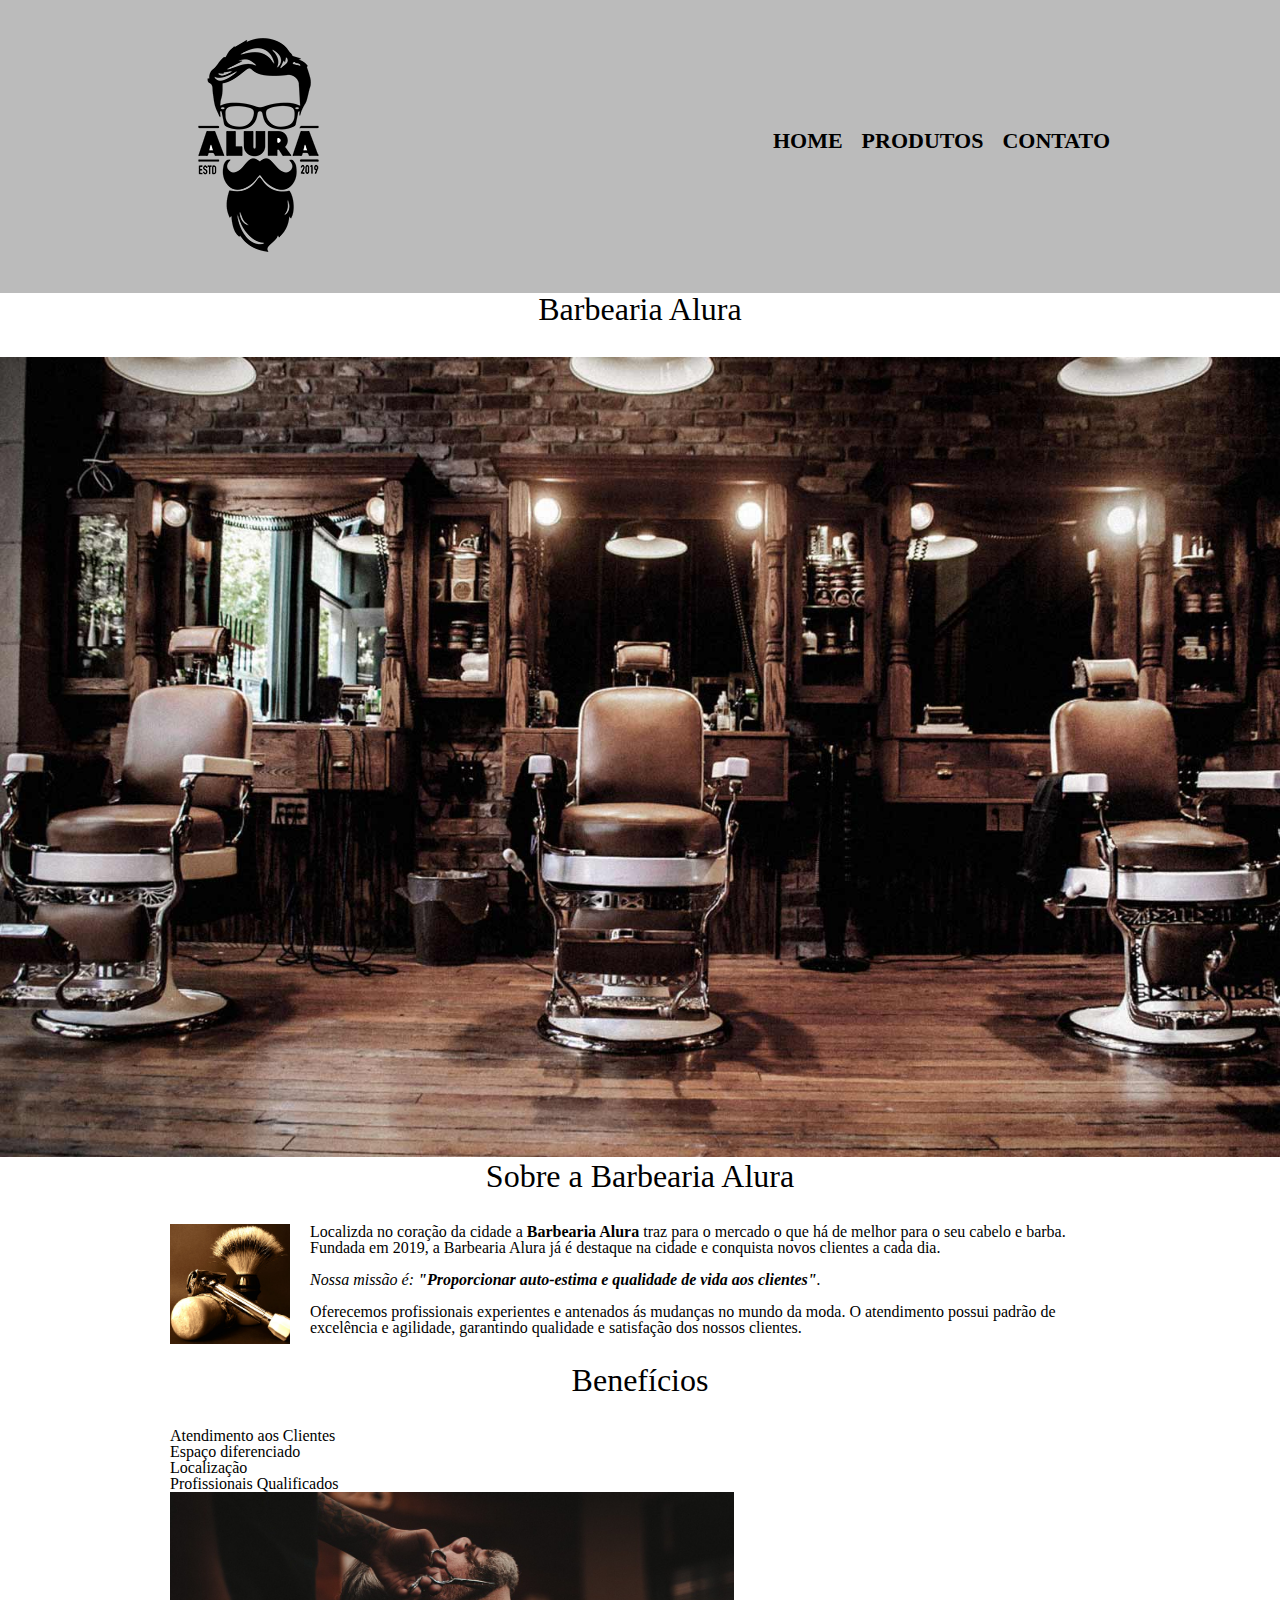
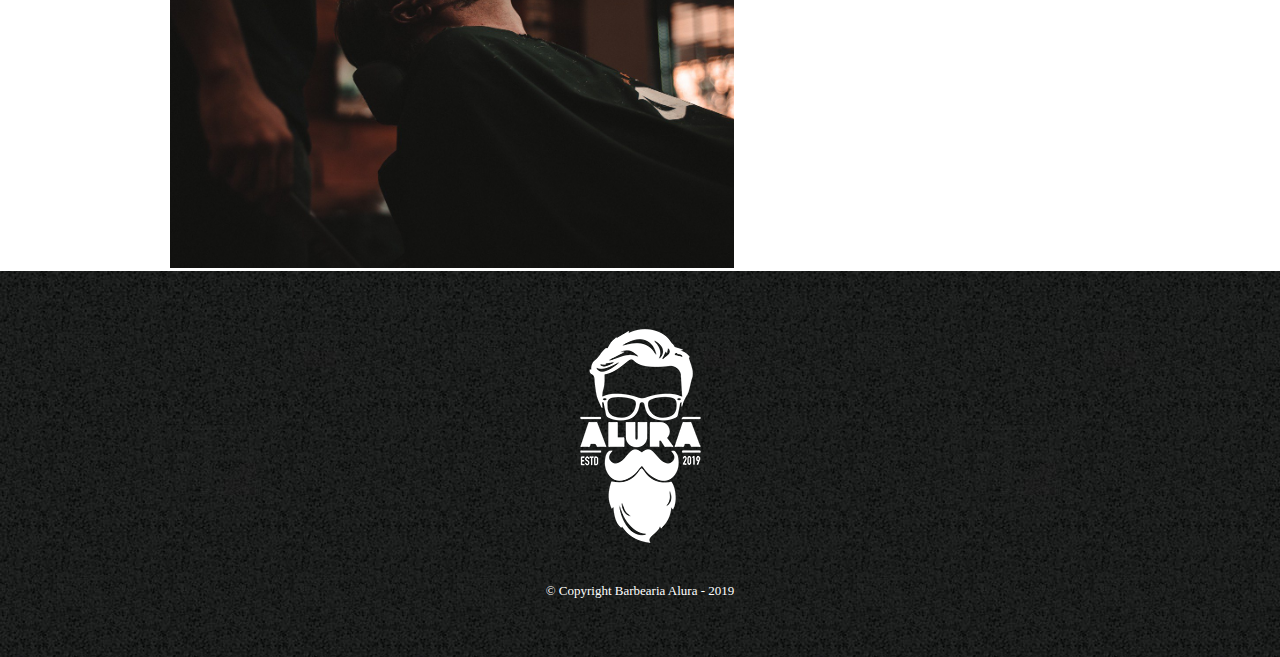
<file: index.html>
<!DOCTYPE html>
<html lange="pt-br">
	<head>
		<meta charset="UTF-8">
		<title>Barbearia Alura</title>

		<link rel="stylesheet" href="reset.css">
		<link rel="stylesheet" href="style.css">
	</head>

	<body>
		<header>		
			<div class="caixa">
				<h1><img src="logo.png"></h1>

				<nav>
					<ul>
						<li><a href="index.html">Home</a></li>
						<li><a href="produtos.html">Produtos</a></li>
						<li><a href="contato.html">Contato</a></li>
					</ul>
				</nav>
			</div>
		</header>
			<h1 class="titulo-principal">Barbearia Alura</h1>
		</header> 

		<img class="banner" src="banner.jpg">

		<main>
			<section class="principal">
				<h2 class="titulo-principal">Sobre a Barbearia Alura</h2>

				<img class="utensilios " src="utensilios.jpg" alt="Utensilios de um barbeiro.">

				<p>Localizda no coração da cidade a <strong>Barbearia Alura</strong> traz para o mercado o que há de melhor para o seu cabelo e barba. Fundada em 2019, a Barbearia Alura já é destaque na cidade e conquista novos clientes a cada dia.</p> 

				<p id="missao"><em>Nossa missão é: <strong>"Proporcionar auto-estima e qualidade de vida aos clientes"</strong>.</em></p>

				<p>Oferecemos profissionais experientes e antenados ás mudanças no mundo da moda. O atendimento possui padrão de excelência e agilidade, garantindo qualidade e satisfação dos nossos clientes.</p>
			</section>

			<section class="beneficios">
				<h3 class="titulo-principal">Benefícios</h3>
		
				<ul>
					<li class="itens">Atendimento aos Clientes</li>
					<li class="itens"> Espaço diferenciado</li>
					<li class="itens">Localização</li>
					<li class="itens">Profissionais Qualificados</li> 
				</ul>

				<img src="beneficios.jpg" class="imagembeneficios">
			</section>
		</main>	

		<footer>
			<img src="logo-branco.png">
			<p class="copyright">&copy; Copyright Barbearia Alura - 2019
		</footer>
	</body>
</html>
</file>
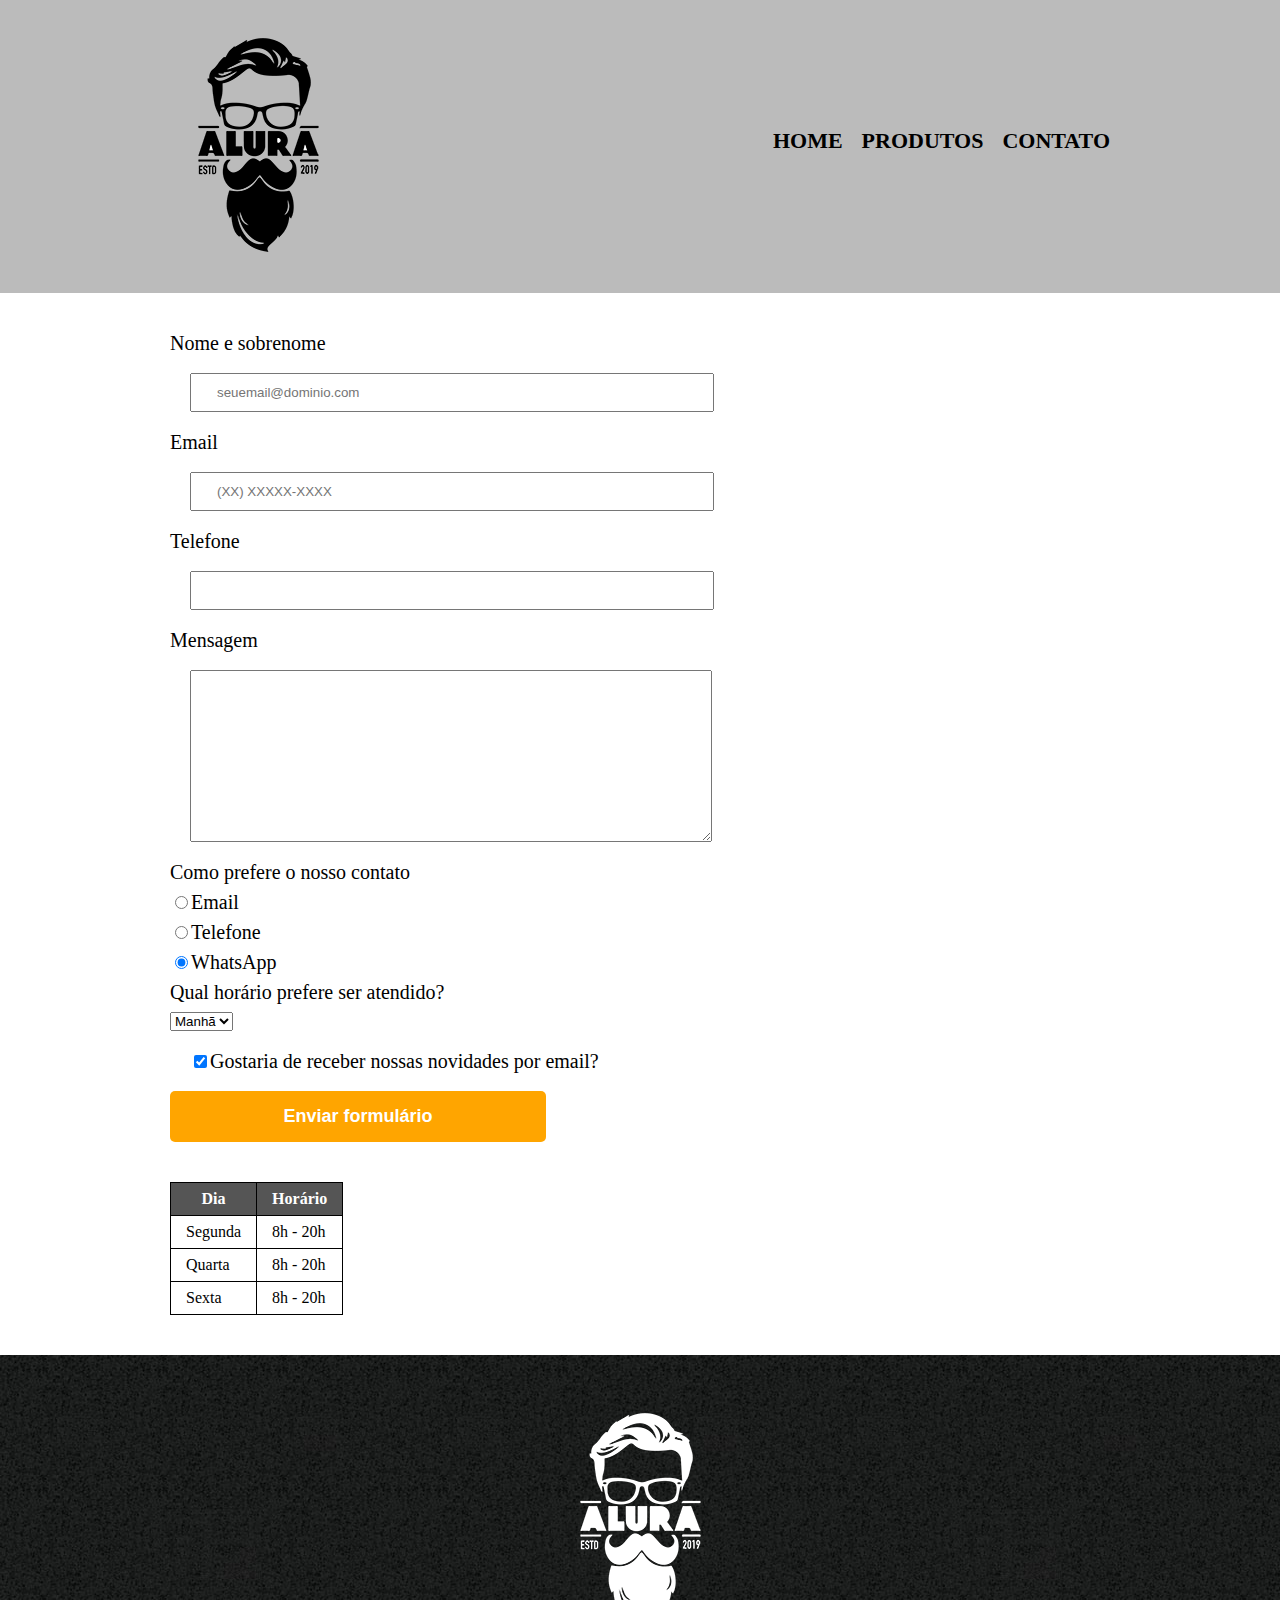
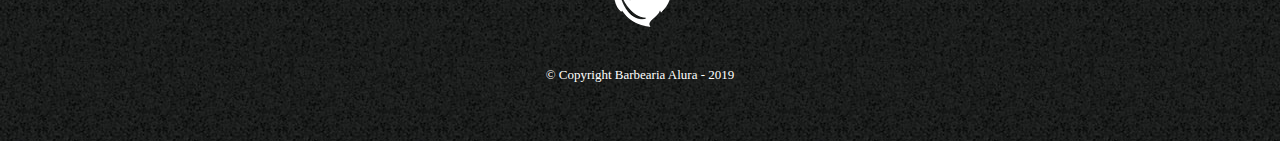
<file: contato.html>
<!DOCTYPE html>
<html>
	<head>
		<meta charset="utf-8">
		<title>Contato - Barbearia Alura</title>
		
		<link rel="stylesheet" href="reset.css">
		<link rel="stylesheet" href="style.css">
	</head>
	<body>
		<header>
			<div class="caixa">
				<h1><img src="logo.png" alt="Logo da Barbearia Alura"></h1>

				<nav>
					<ul>
						<li><a href="index.html">Home</a></li>
						<li><a href="produtos.html">Produtos</a></li>
						<li><a href="contato.html">Contato</a></li>
					</ul>
				</nav>
			</div>
		</header>

		<main>
			<form>
				<label for="sobrenome">Nome e sobrenome</label>
				<input type="text" id="sobrenome" class="input-padrao" required placeholder="seuemail@dominio.com">

				<label for="email">Email</label>
				<input type="email" id="email"class="input-padrao" required placeholder="(XX) XXXXX-XXXX">

				<label for="telefone">Telefone</label>
				<input type="tel" id="telefone"class="input-padrao" required>

				<label for="mensagem">Mensagem</label>
				<textarea cols="70" rows="10" id="mensagem"class="input-padrao" required></textarea>

				<fieldset>
					<legend>Como prefere o nosso contato</legend>
					<label for="radio-email"><input type="radio" name="contato" value="email" id="radio-email">Email</label>

					<label for="radio-telefone"><input type="radio" name="contato" value="telefone" id="radio-telefone">Telefone</label>

					<label for="radio-whatsapp"><input type="radio" name="contato" value="whatsapp" id="radio-whatsapp" checked>WhatsApp</label>
				</fieldset>

				<fieldset>
					<legend>Qual horário prefere ser atendido?</legend>
					<select>
						<option>Manhã</option>
						<option>Tarde</option>
						<option>Noite</option>
					</select>
				</fieldset>

				<label class="checkbox"><input type="checkbox" checked>Gostaria de receber nossas novidades por email?</label>

				<input type="submit" value="Enviar formulário" class="enviar">
			</form>

			<table>
				<thead>
					<tr>
						<th>Dia</th>
						<th>Horário</th>	
					</tr>
				</thead>
				<tbody>
					<tr>
						<td>Segunda</td>
						<td>8h - 20h</td>
					</tr>
					<tr>
						<td>Quarta</td>
						<td>8h - 20h</td>
					</tr>
					<tr>
						<td>Sexta</td>
						<td>8h - 20h</td>
					</tr>
				</tbody>
			</table>
		
		</main>

		<footer>
			<img src="logo-branco.png" alt="Logo da Barbearia Alura">
			<p class="copyright">&copy; Copyright Barbearia Alura - 2019
		</footer>
	</body>
</html>
</file>
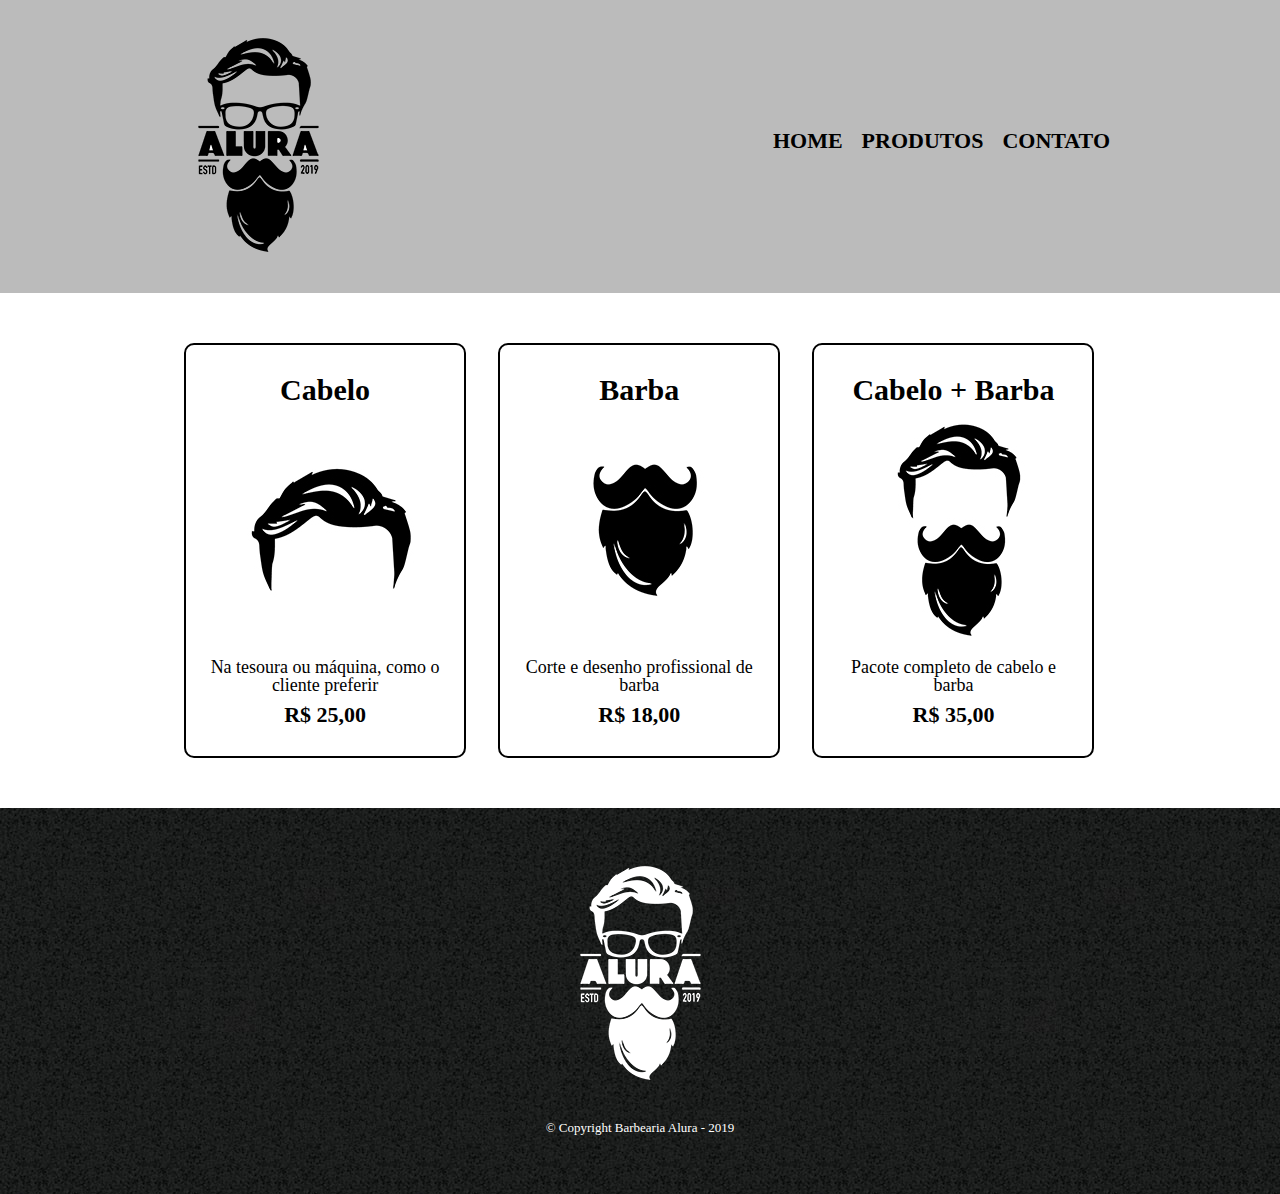
<file: produtos.html>
<!DOCTYPE html>
<html>
	<head>
		<meta charset="utf-8">
		<title>Produdos - Barbearia Alura</title>
		
		<link rel="stylesheet" href="reset.css">
		<link rel="stylesheet" href="style.css">
	</head>
	<body>
		<header>
			<div class="caixa">
				<h1><img src="logo.png"></h1>

				<nav>
					<ul>
						<li><a href="index.html">Home</a></li>
						<li><a href="produtos.html">Produtos</a></li>
						<li><a href="contato.html">Contato</a></li>
					</ul>
				</nav>
			</div>
		</header>

		<main>
			<ul class="produtos">
				<li>
					<h2>Cabelo</h2>
					<img src="cabelo.jpg">
					<p class="produto-descricao">Na tesoura ou máquina, como o cliente preferir</p>
					<p class="produto-preco">R$ 25,00</p>
				</li>
				<li>
					<h2>Barba</h2>
					<img src="barba.jpg">
					<p class="produto-descricao">Corte e desenho profissional de barba</p>
					<p class="produto-preco">R$ 18,00</p>
				</li>
				<li>
					<h2>Cabelo + Barba</h2>
					<img src="cabelo+barba.jpg">
					<p class="produto-descricao">Pacote completo de cabelo e barba</p>
					<p class="produto-preco">R$ 35,00</p>
				</li>
			<ul>
		</main>

		<footer>
			<img src="logo-branco.png">
			<p class="copyright">&copy; Copyright Barbearia Alura - 2019
		</footer>
	</body>
</html>
</file>
<file: style.css>
header {
	background: #BBBBBB;
	padding: 20px 0;
}

.caixa {
	position: relative;
	width: 940px;
	margin: 0 auto;
}

nav {
	position: absolute;
	top: 110px;
	right: 0;
}

nav li {
	display: inline;
	margin: 0 0 0 15px;
}

nav a {
	text-transform: uppercase;
	color: #000000;
	font-weight: bold;
	font-size: 22px;
	text-decoration: none;
}

nav a:hover {
	color: #C78C19;
	text-decoration: underline;
}

.produtos {
	width: 940px;
	margin:0 auto;
	padding: 50px 0;
}

.produtos li {
	display: inline-block;
	text-align: center;
	width: 30%;
	vertical-align: top;
	margin: 0 1.5%;
	padding: 30px 20px;
	box-sizing: border-box;
	border: 2px solid #000000;
	border-radius: 10px;
}

.produtos li:hover {
	border-color: #C78C19;
}

.produtos li:active {
	border-color: #088C19;
}

.produtos li:hover h2 {
	font-size: 34px;
}

.produtos h2 {
	font-size: 30px;
	font-weight: bold;
}

.produto-descricao {
	font-size: 18px;
}

.produto-preco {
	font-size: 22px;
	font-weight: bold;
	margin: 10px 0 0;
	margin-top: 10px;
}

footer {
	text-align: center;
	background: url("bg.jpg");
	padding: 40px 0;
}

.copyright {
	color: #FFFFFF;
	font-size: 13px;
	margin: 20px;
}

main {
	width: 940px;
	margin: 0 auto;
}

form {
	margin: 40px 0;
}

form label, form legend {
	display:block;
	font-size: 20px;
	margin: 0 0 10px;
}

.input-padrao {
	display: block;
	margin: 20px;
	padding: 10px 25px;
	width: 50%;
}

.checkbox {
	margin: 20px;
}

.enviar {
	width: 40%;
	padding: 15px 0;
	background: orange;
	color: white;
	font-weight: bolder;
	font-size: 18px;
	border: none;
	border-radius: 5px;
	transition: 1s all;
	cursor: pointer;
}

.enviar:hover {
	background: darkorange;
	transform: scale(1.2);
}

table {
	margin: 20px 0 40px;
}

thead {
	background: #555555;
	color: white;
	font-weight: bolder;
}

td, th {
	border: 1px solid #000000;
	padding: 8px 15px;
}


/* css da página inicial */
.banner {
	width: 100%;
}

.titulo-principal {
	text-align: center;
	font-size: 2em;
	margin: 0 0 1em;
	clear: left;
}

.principal p {
	margin: 0 0 1em;
}

.principal strong {
	font-weight: bold;
}

.principal em {
	font-style: italic;
}

.utensilios {
	width: 120px;
	float: left;
	margin: 0 20px 20px 0;
}

.imagembeneficios {
	width: 60%;
}
</file>
